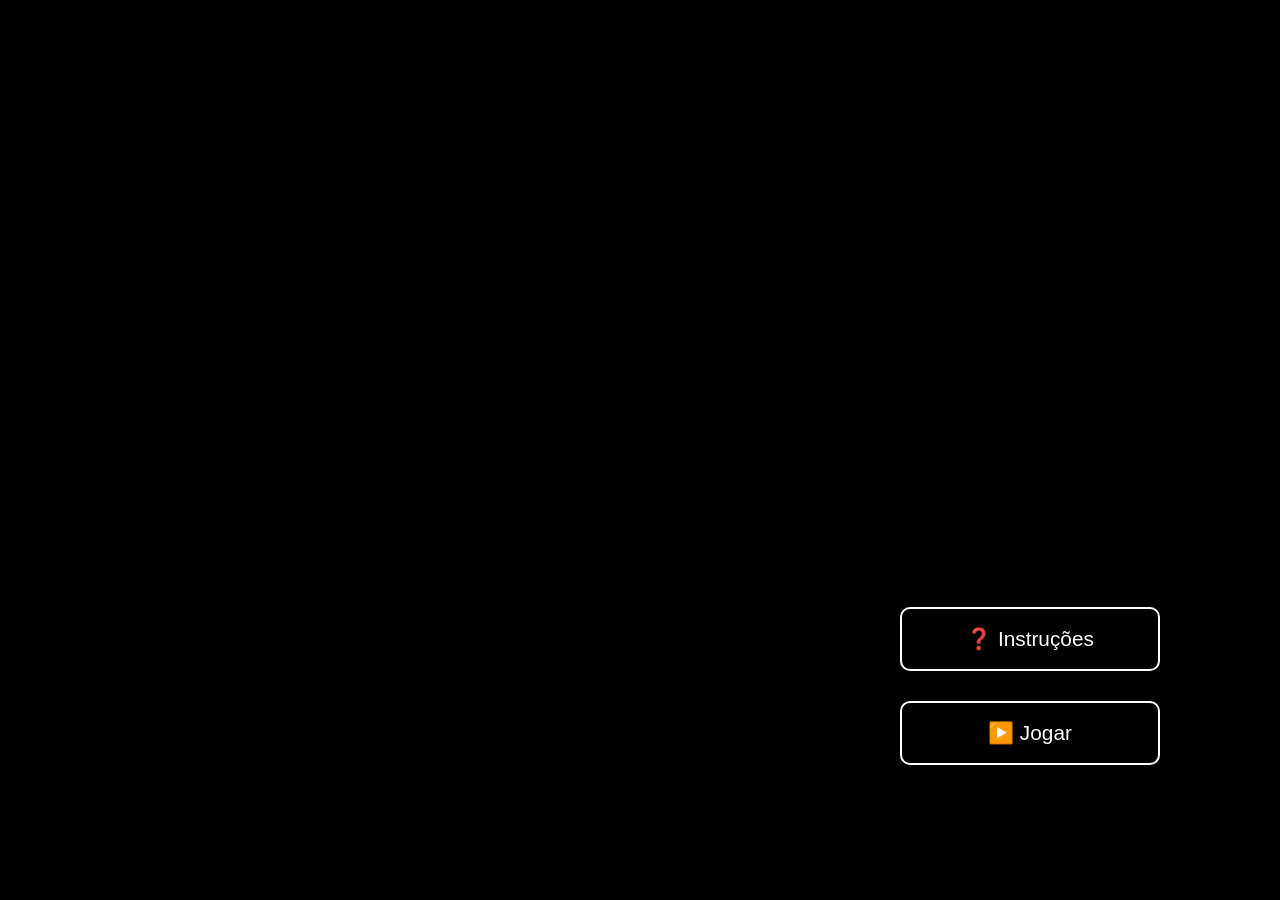
<file: index.html>
<!DOCTYPE html>
<html lang="pt-BR">
<head>
  <meta charset="UTF-8" />
  <meta name="viewport" content="width=device-width, initial-scale=1.0" />
  <title>Spider Run</title>
  <link rel="stylesheet" href="style.css" />
</head>
<body>

  <!-- ===== TELA DE INTRODUÇÃO ===== -->
  <div class="intro-screen" id="intro-screen">
    <video autoplay muted loop id="intro-video" class="bg-video">
      <source src="./SPIDER RUN.mp4" type="video/mp4" />
      Seu navegador não suporta vídeos.
    </video>
    
    <div class="intro-buttons">
      <button id="help-btn" class="intro-btn">❓ Instruções</button>
      <button id="play-btn" class="intro-btn">▶️ Jogar</button>
    </div>
  </div>

  <!-- ===== SELETOR DE DIFICULDADE ===== -->
  <div id="difficulty-selector" class="hidden">
    <h2>🎮 ESCOLHA A DIFICULDADE</h2>
    <div class="diff-buttons">
      <button class="diff-btn easy" data-diff="easy">
        <span class="diff-icon">🌱</span>
        <span class="diff-name">FÁCIL</span>
        <span class="diff-desc">1 vilão, 2 após 50 pts</span>
      </button>
      <button class="diff-btn medium" data-diff="medium">
        <span class="diff-icon">🔥</span>
        <span class="diff-name">MÉDIO</span>
        <span class="diff-desc">2 vilões + power ups</span>
      </button>
      <button class="diff-btn hard" data-diff="hard">
        <span class="diff-icon">💀</span>
        <span class="diff-name">DIFÍCIL</span>
        <span class="diff-desc">Tudo + vilão voador</span>
      </button>
    </div>
  </div>

  <!-- ===== ÁREA DO JOGO ===== -->
  <div class="game-board hidden" id="game-board">
    <img src="./spiderman.gif" class="spider" id="spider" alt="spider">
    <img src="./venom.png" class="venom" id="venom" alt="venom">
    <img src="./abutre.png" class="venom-fly hidden" id="venom-fly" alt="abutre">
    <div class="score" id="score">Score: 0</div>

    <!-- containers dinâmicos (inseridos pelo JS) -->
  </div>

  <script src="script.js"></script>
</body>
</html>
</file>
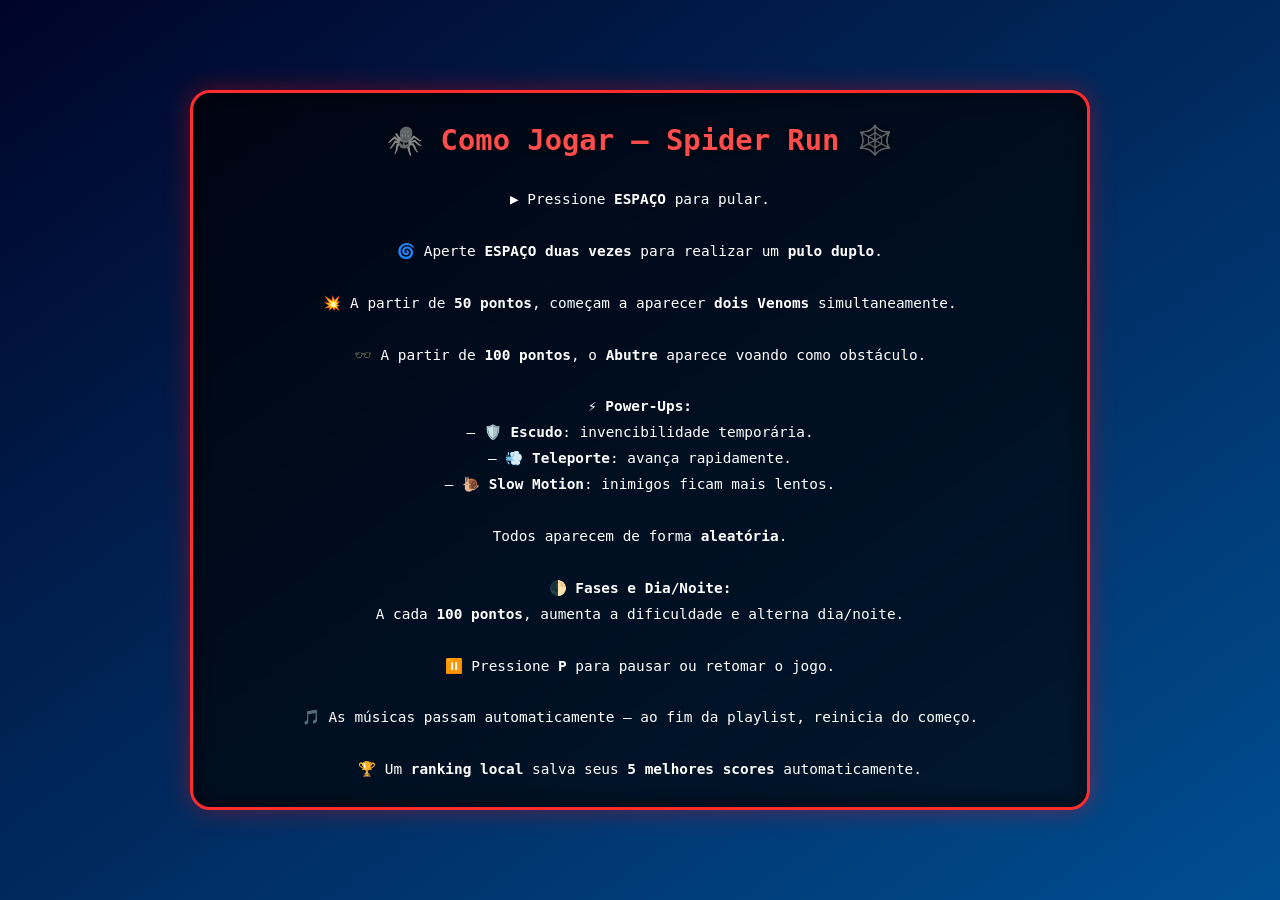
<file: instrucoes.html>
<!DOCTYPE html>
<html lang="pt-BR">
<head>
  <meta charset="UTF-8">
  <meta name="viewport" content="width=device-width, initial-scale=1.0">
  <title>Instruções - Spider Run</title>
  <link rel="stylesheet" href="style.css">

  <style>
    body {
      background: linear-gradient(to bottom right, #000428, #004e92);
      color: white;
      font-family: 'Press Start 2P', monospace;
      padding: 20px;
      height: 100vh;
      display: flex;
      justify-content: center;
      align-items: center;
    }

    .container {
      width: 85%;
      max-width: 900px;
      max-height: 80vh;
      padding: 30px;
      overflow-y: auto;
      background: rgba(0, 0, 0, 0.65);
      border: 3px solid #ff2d2d;
      border-radius: 20px;
      box-shadow: 0px 0px 25px #ff000060, inset 0px 0px 25px #000000aa;
      backdrop-filter: blur(6px);
    }

    h1 {
      text-align: center;
      margin-bottom: 30px;
      font-size: 1.8rem;
      color: #ff4c4c;
      text-shadow: 0px 0px 8px black;
    }

    p {
      font-size: 0.9rem;
      line-height: 1.8;
      text-align: center;
    }

    /* Scroll bonito */
    .container::-webkit-scrollbar {
      width: 10px;
    }

    .container::-webkit-scrollbar-track {
      background: #00000055;
      border-radius: 10px;
    }

    .container::-webkit-scrollbar-thumb {
      background: #ff2d2d;
      border-radius: 10px;
      box-shadow: 0px 0px 10px #ff2d2d;
    }

    .back-btn {
      margin-top: 40px;
      padding: 15px 35px;
      background: #ff2d2d;
      color: white;
      border: none;
      font-size: 1rem;
      border-radius: 12px;
      cursor: pointer;
      transition: 0.3s;
      display: block;
      margin-left: auto;
      margin-right: auto;
      box-shadow: 0px 0px 15px #ff2d2d;
    }

    .back-btn:hover {
      background: white;
      color: black;
      transform: scale(1.05);
      box-shadow: 0px 0px 18px #ffffff;
    }
  </style>
</head>

<body>

  <div class="container">
    <h1>🕷️ Como Jogar – Spider Run 🕸️</h1>

    <p>
      ▶️ Pressione <b>ESPAÇO</b> para pular.<br><br>

      🌀 Aperte <b>ESPAÇO duas vezes</b> para realizar um <b>pulo duplo</b>.<br><br>

      💥 A partir de <b>50 pontos</b>, começam a aparecer <b>dois Venoms</b> simultaneamente.<br><br>

      🕶️ A partir de <b>100 pontos</b>, o <b>Abutre</b> aparece voando como obstáculo.<br><br>

      ⚡ <b>Power-Ups:</b><br>
      – 🛡️ <b>Escudo</b>: invencibilidade temporária.<br>
      – 💨 <b>Teleporte</b>: avança rapidamente.<br>
      – 🐌 <b>Slow Motion</b>: inimigos ficam mais lentos.<br>
      <br>
      Todos aparecem de forma <b>aleatória</b>.<br><br>

      🌓 <b>Fases e Dia/Noite:</b><br>
      A cada <b>100 pontos</b>, aumenta a dificuldade e alterna dia/noite.<br><br>

      ⏸️ Pressione <b>P</b> para pausar ou retomar o jogo.<br><br>

      🎵 As músicas passam automaticamente — ao fim da playlist, reinicia do começo.<br><br>

      🏆 Um <b>ranking local</b> salva seus <b>5 melhores scores</b> automaticamente.<br><br>

      💀 Quando morrer, pressione <b>R</b> para reiniciar.<br>
      🔁 Pressione <b>R duas vezes</b> para zerar o recorde e contador de mortes.<br><br>

      🕸️ Sobreviva o máximo que puder e alcance pontuações cada vez maiores!
    </p>

    <button class="back-btn" onclick="window.location.href='index.html'">
      ⬅️ Voltar à Introdução
    </button>
  </div>

</body>
</html>
</file>
<file: style.css>
/* ===== RESET ===== */
* { margin: 0; padding: 0; box-sizing: border-box; }

body {
  overflow: hidden;
  font-family: 'Press Start 2P', monospace;
  background: black;
  color: white;
}

/* ===== INTRODUÇÃO ===== */
.intro-screen {
  width: 100vw;
  height: 100vh;
  position: relative;
  overflow: hidden;
}

#intro-video {
  position: fixed;
  top: 0;
  left: 0;
  width: 100vw;
  height: 100vh;
  object-fit: cover;
  z-index: 0;
}

.intro-screen::before {
  content: '';
  position: fixed;
  top: 0;
  left: 0;
  width: 100vw;
  height: 100vh;
  background: rgba(0, 0, 0, 0.4);
  z-index: 1;
}

.intro-screen.hidden {
  display: none;
}

.intro-buttons {
  position: fixed;
  bottom: 15%;
  right: 120px;
  display: flex;
  flex-direction: column;
  gap: 30px;
  z-index: 150;
}

.intro-btn {
  background: rgba(0, 0, 0, 0.8);
  color: white;
  border: 2px solid white;
  font-size: 1.3rem;
  padding: 18px 28px;
  border-radius: 10px;
  cursor: pointer;
  width: 260px;
  text-align: center;
  transition: all 0.25s ease;
  box-shadow: 0 4px 12px rgba(0, 0, 0, 0.5);
}

.intro-btn:hover { background: white; color: black; transform: scale(1.03); }

/* ===== JOGO ===== */
.game-board {
  width: 100%;
  height: 600px;
  border-bottom: 40px solid rgb(35, 160, 35);
  margin: 0 auto;
  position: relative;
  overflow: hidden;
  background: linear-gradient(to top, #3185da, #003366);
}

.game-board.hidden {
  display: none;
}

.game-board.night-mode {
  background: linear-gradient(to top, #0b1b2b, #001525);
}

.spider {
  position: absolute;
  bottom: -20px;
  left: 80px;
  width: 180px;
  transition: bottom 0.1s linear;
  z-index: 5;
}

#venom {
  position: absolute;
  bottom: 0px;
  right: -150px;
  width: 90px;
  z-index: 2;
  animation: venom-move 2.5s linear infinite;
}

#venom-fly {
  position: absolute;
  bottom: 90px;
  right: -200px;
  width: 100px;
  z-index: 3;
  display: block;
}

@keyframes venom-move {
  from { right: -150px; }
  to   { right: 110%; }
}

@keyframes venom-fly-move {
  0% { right: -180px; bottom: 90px; }
  100% { right: 110%; bottom: 90px; }
}

.jump { animation: jump-forward 0.7s cubic-bezier(.25,.60,.30,1.05); }
.double-jump { animation: double-jump-forward 0.9s cubic-bezier(.25,.60,.30,1.05); }

@keyframes jump-forward {
  0%   { bottom: -20px; left: 80px; }
  30%  { bottom: 180px; left: 115px; }
  50%  { bottom: 220px; left: 130px; }
  80%  { bottom: 80px; left: 110px; }
  100% { bottom: -20px; left: 80px; }
}

@keyframes double-jump-forward {
  0%   { bottom: -20px; left: 80px; }
  30%  { bottom: 230px; left: 120px; }
  50%  { bottom: 300px; left: 150px; }
  85%  { bottom: 100px; left: 115px; }
  100% { bottom: -20px; left: 80px; }
}

.score {
  position: absolute;
  top: 20px;
  left: 20px;
  font-size: 1rem;
  z-index: 20;
  background: rgba(0,0,0,0.35);
  padding: 6px 8px;
  border-radius: 6px;
  border: 1px solid rgba(255,255,255,0.12);
}

.game-over {
  position: absolute;
  top: 40%;
  left: 50%;
  transform: translate(-50%, -50%);
  background: rgba(0, 0, 0, 0.88);
  padding: 32px;
  border: 3px solid white;
  border-radius: 10px;
  text-align: center;
  font-size: 1rem;
  z-index: 999;
}

.pause-overlay {
  position: absolute;
  inset: 0;
  background: rgba(0,0,0,0.6);
  display: flex;
  align-items: center;
  justify-content: center;
  z-index: 999;
}
.pause-overlay .pause-box {
  border: 3px solid white;
  padding: 24px;
  border-radius: 8px;
  text-align: center;
  font-family: 'Press Start 2P', monospace;
}

.powerup {
  position: absolute;
  width: 64px;
  height: 64px;
  border-radius: 8px;
  display: flex;
  align-items: center;
  justify-content: center;
  font-size: 12px;
  z-index: 30;
  color: white;
  border: 2px solid white;
  background: rgba(0,0,0,0.6);
}
.powerup.bonus { background: rgba(20,120,20,0.7); }
.powerup.shield { background: rgba(40,40,150,0.7); }
.powerup.slow { background: rgba(150,80,20,0.7); }

.powerup-feedback {
  position: absolute;
  left: 50%;
  transform: translateX(-50%);
  top: 6%;
  padding: 6px 10px;
  border-radius: 6px;
  border: 1px solid white;
  background: rgba(0,0,0,0.7);
  z-index: 999;
  animation: fadeUp 1.6s ease forwards;
}
@keyframes fadeUp {
  0% { opacity: 0; transform: translate(-50%, 6px); }
  10% { opacity: 1; transform: translate(-50%, 0); }
  100% { opacity: 0; transform: translate(-50%, -18px); }
}

.hidden { display: none !important; }
.venom2 { position: absolute; bottom: 0; z-index: 2; }

@media (max-width: 800px) {
  .spider { width: 120px; left: 40px; }
  #venom { width: 70px; }
  #venom-fly { width: 80px; }
}

/* ===== SELETOR DE DIFICULDADE ===== */
#difficulty-selector {
  position: fixed;
  top: 0;
  left: 0;
  width: 100vw;
  height: 100vh;
  background: rgba(0,0,0,0.95);
  display: flex;
  flex-direction: column;
  align-items: center;
  justify-content: center;
  z-index: 1000;
}

#difficulty-selector h2 {
  font-size: 1.8rem;
  margin-bottom: 40px;
  color: white;
  text-shadow: 2px 2px 4px rgba(0,0,0,0.8);
}

.diff-buttons {
  display: flex;
  gap: 30px;
  margin-top: 40px;
}

.diff-btn {
  background: rgba(20, 20, 20, 0.9);
  border: 3px solid #fff;
  border-radius: 15px;
  padding: 25px 30px;
  cursor: pointer;
  display: flex;
  flex-direction: column;
  align-items: center;
  gap: 12px;
  transition: all 0.3s ease;
  min-width: 180px;
}

.diff-btn:hover {
  transform: scale(1.08);
  box-shadow: 0 0 25px rgba(255,255,255,0.4);
}

.diff-btn.easy { border-color: #4CAF50; }
.diff-btn.easy:hover { background: #4CAF50; color: white; }

.diff-btn.medium { border-color: #FF9800; }
.diff-btn.medium:hover { background: #FF9800; color: white; }

.diff-btn.hard { border-color: #f44336; }
.diff-btn.hard:hover { background: #f44336; color: white; }

.diff-icon {
  font-size: 2.5rem;
}

.diff-name {
  font-size: 1.2rem;
  font-weight: bold;
}

.diff-desc {
  font-size: 0.7rem;
  opacity: 0.8;
  text-align: center;
}
</file>
